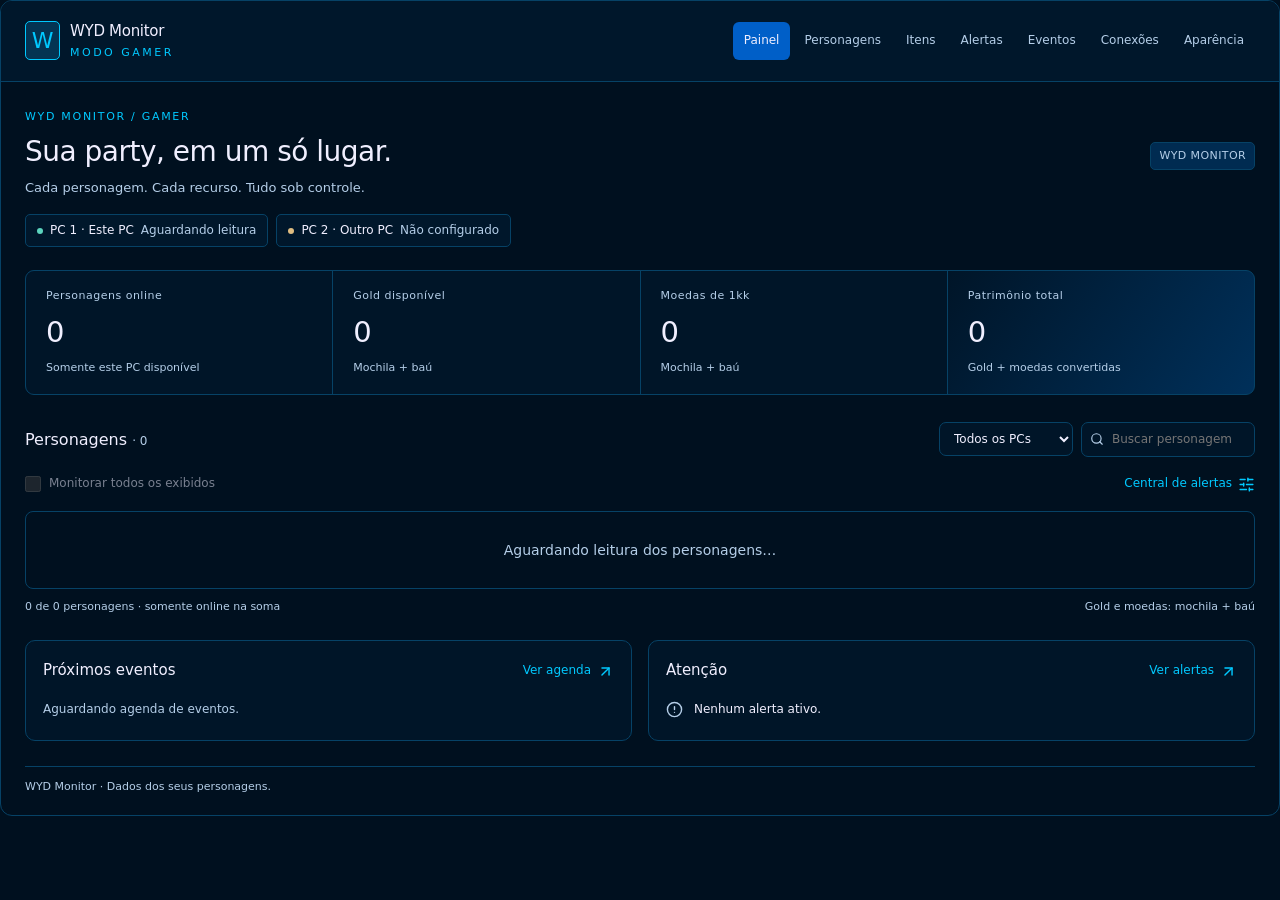
<file: assets/desktop/wyd-shell.html>
<!doctype html><html lang="pt-BR"><head><meta charset="utf-8"><meta name="viewport" content="width=device-width,initial-scale=1"><meta http-equiv="Content-Security-Policy" content="default-src 'none'; script-src 'self'; style-src 'self' 'unsafe-inline'; img-src 'self' data:; font-src 'self'; connect-src 'none'; object-src 'none'; base-uri 'none'; form-action 'none';"><title>WYD Monitor</title><style>html,body{margin:0;min-height:100%;background:#00101f}body{overflow-x:hidden}[data-inactive]{display:none!important}</style><link rel="stylesheet" href="work.css"><link rel="stylesheet" href="gamer.css"></head><body><div id="wyd-work" lang="pt-BR" aria-label="WYD Monitor no Modo Work">
 <div class="w-app">
  <aside>
   <div class="w-brand"><span class="w-logo">W</span><span>WYD Monitor<small>MODO WORK</small></span></div>
   <nav aria-label="Navegação principal">
    <button class="w-nav" data-view="overview" aria-current="page"><i data-lucide="layout-dashboard" aria-hidden="true"></i>Painel</button>
    <button class="w-nav" data-view="characters"><i data-lucide="users" aria-hidden="true"></i>Personagens</button>
    <button class="w-nav" data-view="items"><i data-lucide="package" aria-hidden="true"></i>Itens</button>
    <button class="w-nav" data-view="alerts"><i data-lucide="bell" aria-hidden="true"></i>Alertas</button>
    <button class="w-nav" data-view="events"><i data-lucide="calendar-days" aria-hidden="true"></i>Eventos</button>
    <button class="w-nav" data-view="connections"><i data-lucide="monitor" aria-hidden="true"></i>Conexões</button>
    <button class="w-nav" data-view="settings"><i data-lucide="sliders-horizontal" aria-hidden="true"></i>Aparência</button>
   </nav>
   <div class="w-aside-bottom"><div class="w-mode"><i data-lucide="briefcase-business" aria-hidden="true"></i>Modo Work</div>Menos distrações.<br>Todos os seus dados.</div>
  </aside>
  <main>
   <header class="w-top"><div><h1 id="ww-title">Visão geral</h1><p id="ww-subtitle">Seus personagens, em um só lugar.</p></div><span class="w-preview">WYD MONITOR</span></header>
   <div class="w-sources" id="ww-sources"></div>
   <section id="ww-primary"></section>
   <div id="ww-alert-feedback" class="w-feedback" role="status" aria-live="polite"></div>
   <div class="w-feedback">WYD Monitor · Dados dos seus personagens.</div>
  </main>
 </div>
</div>
<div id="wyd-gamer" lang="pt-BR" aria-label="WYD Monitor no Modo Gamer">
 <div class="g-app">
  <aside>
   <div class="g-brand"><span class="g-logo">W</span><span>WYD Monitor<small>MODO GAMER</small></span></div>
   <nav aria-label="Navegação principal">
    <button class="g-nav" data-view="overview" aria-current="page"><i data-lucide="layout-dashboard" aria-hidden="true"></i>Painel</button>
    <button class="g-nav" data-view="characters"><i data-lucide="users" aria-hidden="true"></i>Personagens</button>
    <button class="g-nav" data-view="items"><i data-lucide="package" aria-hidden="true"></i>Itens</button>
    <button class="g-nav" data-view="alerts"><i data-lucide="bell" aria-hidden="true"></i>Alertas</button>
    <button class="g-nav" data-view="events"><i data-lucide="calendar-days" aria-hidden="true"></i>Eventos</button>
    <button class="g-nav" data-view="connections"><i data-lucide="monitor" aria-hidden="true"></i>Conexões</button>
    <button class="g-nav" data-view="settings"><i data-lucide="sliders-horizontal" aria-hidden="true"></i>Aparência</button>
   </nav>
   <div class="g-aside-bottom"><div class="g-mode"><i data-lucide="briefcase-business" aria-hidden="true"></i>Modo Gamer</div>Menos distrações.<br>Todos os seus dados.</div>
  </aside>
  <main>
   <header class="g-top"><div><div class="g-eyebrow">WYD MONITOR / GAMER</div><h1 id="gg-title">Sua party, em um só lugar.</h1><p id="gg-subtitle">Cada personagem. Cada recurso. Tudo sob controle.</p></div><span class="g-preview">WYD MONITOR</span></header>
   <div class="g-sources" id="gg-sources"></div>
   <section id="gg-primary"></section>
   <div id="gg-alert-feedback" class="g-feedback" role="status" aria-live="polite"></div>
   <div class="g-feedback">WYD Monitor · Dados dos seus personagens.</div>
  </main>
 </div>
</div><script src="lucide.min.js"></script><script src="shell.js"></script></body></html>
</file>
<file: assets/desktop/work.css>
#wyd-work{--w-bg:light-dark(#f7f8fa,#15181d);--w-surface:light-dark(#fff,#1b1f25);--w-side:light-dark(#f1f3f5,#171b20);--w-ink:light-dark(#202830,#e7eaef);--w-sub:light-dark(#65707c,#a5aebb);--w-line:light-dark(#e3e7eb,#303640);--w-pick:light-dark(#e2e8ed,#303944);--w-soft:light-dark(#eef1f4,#252c34);--w-good:light-dark(#35725b,#89bca3);--w-warn:light-dark(#8d6629,#dfbd81);--w-warn-bg:light-dark(#fbf5e9,#332d22);--w-radius:12px;--w-row:17px;--w-space:28px;color:var(--w-ink);font-family:'Segoe UI',system-ui,sans-serif;font-size:14px;line-height:1.45;isolation:isolate}
#wyd-work *{box-sizing:border-box}#wyd-work [hidden]{display:none!important}#wyd-work button,#wyd-work input,#wyd-work select{font:inherit;color:inherit}#wyd-work button{background:transparent;border:0}#wyd-work h1,#wyd-work h2,#wyd-work h3,#wyd-work p{margin:0}#wyd-work h1{font-size:25px;font-weight:500;letter-spacing:-.6px}#wyd-work h2{font-size:16px;font-weight:500}#wyd-work h3{font-size:14px;font-weight:500}#wyd-work small{font-size:12px;color:var(--w-sub)}#wyd-work .w-muted{color:var(--w-sub)}#wyd-work .w-num{font-variant-numeric:tabular-nums}#wyd-work .w-app{display:grid;grid-template-columns:185px minmax(0,1fr);background:var(--w-bg);border:1px solid var(--w-line);border-radius:14px;overflow:clip;min-height:735px}#wyd-work aside{background:var(--w-side);padding:26px 14px 18px;display:flex;flex-direction:column;border-right:1px solid var(--w-line)}#wyd-work .w-brand{display:flex;align-items:center;gap:9px;padding:0 10px 27px;font-weight:500;font-size:15px;letter-spacing:-.3px}#wyd-work .w-logo{display:grid;place-items:center;width:29px;height:29px;border:1px solid var(--w-line);border-radius:8px;background:var(--w-surface);font-size:16px}#wyd-work .w-brand small{display:block;font-size:11px;letter-spacing:1.8px;font-weight:400}#wyd-work nav{display:flex;flex-direction:column;gap:5px}#wyd-work .w-nav{display:flex;gap:10px;align-items:center;width:100%;padding:11px 12px;border-radius:8px;text-align:left;color:var(--w-sub);font-size:13px}#wyd-work .w-nav:hover{background:var(--w-soft);color:var(--w-ink)}#wyd-work .w-nav[aria-current=page]{background:var(--w-pick);color:var(--w-ink);font-weight:500}#wyd-work i[data-lucide],#wyd-work svg{width:17px;height:17px;flex-shrink:0}#wyd-work .w-aside-bottom{margin-top:auto;padding:30px 10px 0;font-size:12px;color:var(--w-sub)}#wyd-work .w-mode{display:flex;align-items:center;gap:7px;color:var(--w-ink);font-weight:500;margin-bottom:7px}#wyd-work main{min-width:0;padding:var(--w-space)}#wyd-work .w-top{display:flex;justify-content:space-between;gap:12px;align-items:flex-start;margin-bottom:22px}#wyd-work .w-top p{color:var(--w-sub);font-size:13px;margin-top:5px}#wyd-work .w-preview{font-size:11px;letter-spacing:.4px;background:var(--w-soft);color:var(--w-sub);padding:5px 8px;border-radius:5px;white-space:nowrap;margin-top:5px}#wyd-work .w-sources{display:flex;flex-wrap:wrap;gap:8px 20px;padding-bottom:21px;border-bottom:1px solid var(--w-line);margin-bottom:22px}#wyd-work .w-source{display:flex;align-items:center;gap:7px;padding:0;font-size:12px}#wyd-work .w-source:hover{text-decoration:underline}#wyd-work .w-dot{width:6px;height:6px;border-radius:50%;background:var(--w-good);display:inline-block;flex-shrink:0}#wyd-work .w-source.off .w-dot{background:var(--w-warn)}#wyd-work .w-stats{display:grid;grid-template-columns:repeat(4,minmax(0,1fr));gap:12px;margin-bottom:26px}#wyd-work .w-stat{border:1px solid var(--w-line);background:var(--w-surface);padding:16px 17px;border-radius:var(--w-radius)}#wyd-work .w-stat-label{font-size:12px;color:var(--w-sub);white-space:normal}#wyd-work .w-stat-value{font-size:27px;font-weight:500;letter-spacing:-.8px;margin:9px 0 5px;white-space:nowrap}#wyd-work .w-stat small{font-size:11px}#wyd-work .w-bar{display:flex;align-items:center;justify-content:space-between;gap:12px;flex-wrap:wrap;margin-bottom:13px}#wyd-work .w-controls{display:flex;gap:8px;align-items:center;flex-wrap:wrap}#wyd-work .w-control{background:var(--w-surface);border:1px solid var(--w-line);border-radius:7px;padding:8px 10px;font-size:12px;min-height:34px}#wyd-work .w-search{position:relative;max-width:100%}#wyd-work .w-search input{width:174px;max-width:100%;padding-left:30px}#wyd-work .w-search svg,#wyd-work .w-search i{position:absolute;left:9px;top:10px;width:14px;height:14px;color:var(--w-sub)}#wyd-work .w-action{display:inline-flex;gap:7px;align-items:center;justify-content:center;padding:8px 11px;border:1px solid var(--w-line);border-radius:7px;background:var(--w-surface);font-size:12px;min-height:34px}#wyd-work .w-action:hover{background:var(--w-soft)}#wyd-work .w-primary{background:var(--w-ink);color:var(--w-surface);border-color:var(--w-ink)}#wyd-work .w-primary:hover{opacity:.86;background:var(--w-ink)}#wyd-work .w-text-button{color:var(--w-sub);font-size:12px;padding:4px 0;display:inline-flex;align-items:center;gap:6px}#wyd-work .w-text-button:hover{color:var(--w-ink);text-decoration:underline}#wyd-work .w-table-wrap{overflow-x:auto;background:var(--w-surface);border:1px solid var(--w-line);border-radius:var(--w-radius)}#wyd-work table{width:100%;border-collapse:collapse;font-size:12px}#wyd-work th{text-align:left;color:var(--w-sub);font-size:11px;letter-spacing:.2px;font-weight:400;padding:11px 13px;background:var(--w-surface);border-bottom:1px solid var(--w-line);white-space:nowrap}#wyd-work td{padding:var(--w-row) 13px;border-bottom:1px solid var(--w-line);white-space:nowrap}#wyd-work tr:last-child td{border-bottom:0}#wyd-work tbody tr:hover{background:var(--w-soft)}#wyd-work .w-end{text-align:right}#wyd-work .w-char{font-size:13px;font-weight:500;text-align:left;padding:0}#wyd-work .w-char:hover{text-decoration:underline}#wyd-work .w-subline{display:block;font-size:11px;color:var(--w-sub);margin-top:3px}#wyd-work .w-hp{width:56px;max-width:100%}#wyd-work .w-hp-track{height:3px;background:var(--w-soft);border-radius:3px;margin-top:5px}#wyd-work .w-hp-track span{display:block;background:var(--w-good);height:100%;border-radius:3px}#wyd-work .w-warning{color:var(--w-warn)}#wyd-work .w-table-note{font-size:11px;color:var(--w-sub);margin-top:10px;display:flex;justify-content:space-between;gap:10px;flex-wrap:wrap}#wyd-work .w-footer-panels{display:grid;grid-template-columns:1fr 1fr;gap:26px;margin-top:26px}#wyd-work .w-lineitem{display:flex;align-items:flex-start;gap:11px;margin-top:17px;font-size:13px}#wyd-work .w-time{color:var(--w-sub);font-variant-numeric:tabular-nums;min-width:40px;font-size:12px;padding-top:2px}#wyd-work .w-lineitem .w-grow{flex:1}#wyd-work .w-lineitem .w-description{font-size:12px;color:var(--w-sub);margin-top:3px}#wyd-work .w-badge{font-size:11px;color:var(--w-sub);background:var(--w-soft);padding:3px 6px;border-radius:4px;white-space:nowrap}#wyd-work .w-banner{display:flex;gap:9px;align-items:center;padding:11px 13px;color:var(--w-warn);background:var(--w-warn-bg);border-radius:7px;margin-bottom:16px;font-size:12px}#wyd-work .w-empty{padding:28px;color:var(--w-sub);text-align:center}#wyd-work .w-settings-list{margin-top:20px;background:var(--w-surface);border:1px solid var(--w-line);border-radius:var(--w-radius)}#wyd-work .w-setting{padding:20px;display:flex;gap:20px;align-items:center;justify-content:space-between;border-bottom:1px solid var(--w-line)}#wyd-work .w-setting:last-child{border-bottom:0}#wyd-work .w-setting p{font-size:12px;color:var(--w-sub);margin-top:5px}#wyd-work .w-setting .w-controls{justify-content:flex-end}#wyd-work .w-switch{display:flex;align-items:center;gap:8px;font-size:12px;white-space:nowrap}#wyd-work input[type=checkbox]{accent-color:var(--w-good);width:16px;height:16px}#wyd-work .w-detail{padding:18px;background:var(--w-surface);border:1px solid var(--w-line);border-radius:var(--w-radius);margin-top:13px}#wyd-work .w-detail-grid{display:grid;grid-template-columns:repeat(4,minmax(0,1fr));gap:16px;margin-top:17px}#wyd-work .w-detail-grid strong{display:block;font-weight:500;margin-top:5px}#wyd-work .w-setting-title{font-weight:500;display:flex;align-items:center;gap:8px}#wyd-work .w-feedback{border-top:1px solid var(--w-line);margin-top:25px;padding-top:12px;font-size:11px;color:var(--w-sub)}
@media(max-width:850px){#wyd-work .w-app{grid-template-columns:185px minmax(0,1fr)}#wyd-work main{padding:22px 18px}#wyd-work aside{padding-left:8px;padding-right:8px}#wyd-work .w-brand{padding-left:6px}#wyd-work .w-stats{grid-template-columns:repeat(2,minmax(0,1fr))}#wyd-work .w-detail-grid{grid-template-columns:repeat(2,minmax(0,1fr))}}
@media(max-width:600px){#wyd-work .w-app{display:block;min-height:0}#wyd-work aside{padding:14px;border-right:0;border-bottom:1px solid var(--w-line)}#wyd-work .w-brand{padding:0 0 12px}#wyd-work nav{display:grid;grid-template-columns:repeat(3,minmax(0,1fr));gap:4px}#wyd-work .w-nav{font-size:11px;padding:9px 6px;gap:6px}#wyd-work .w-nav svg{width:14px;height:14px}#wyd-work .w-aside-bottom{display:none}#wyd-work main{padding:20px 14px}#wyd-work .w-top{flex-wrap:wrap;margin-bottom:18px}#wyd-work .w-preview{margin-top:0}#wyd-work .w-stat{padding:14px}#wyd-work .w-stat-value{font-size:25px}#wyd-work .w-stats{gap:9px}#wyd-work .w-footer-panels{grid-template-columns:1fr;gap:25px}#wyd-work .w-setting{align-items:flex-start;flex-direction:column;padding:16px;gap:12px}#wyd-work .w-bar .w-controls{width:100%}#wyd-work .w-search{flex:1;min-width:130px}#wyd-work .w-search input{width:100%}#wyd-work .w-control{font-size:14px}#wyd-work h1{font-size:23px}}
@media(pointer:coarse){#wyd-work button,#wyd-work select{min-height:44px}#wyd-work input:not([type=checkbox]){min-height:44px;font-size:16px}#wyd-work .w-search svg{top:14px}}
#wyd-work .w-brand{font-size:14px}#wyd-work .w-brand>span:last-child{white-space:nowrap}#wyd-work .w-logo{flex-shrink:0}#wyd-work .w-scroll-hint{display:none;font-size:11px;color:var(--w-sub);margin:0 0 8px}
@media(max-width:850px){#wyd-work .w-scroll-hint{display:block}}
@media(max-width:380px){#wyd-work .w-bar .w-controls{flex-direction:column;align-items:stretch}#wyd-work .w-search{width:100%}}
#wyd-work{--w-bg:light-dark(#f2f7fc,#00101f);--w-surface:light-dark(#fff,#001528);--w-side:light-dark(#e7f0fa,#00172b);--w-ink:light-dark(#122d48,#f0efff);--w-sub:light-dark(#4b6784,#b4cee8);--w-line:light-dark(#c9dceb,#064266);--w-pick:light-dark(#d2e6fc,#003766);--w-soft:light-dark(#e9f2fb,#002b51);--w-blue:#005fc8;--w-accent:light-dark(#005fc8,#00c9ff);--w-good:light-dark(#246c59,#5cd4be);--w-row:13px}
#wyd-work .w-logo{color:var(--w-accent);border-color:var(--w-accent)}#wyd-work .w-nav[aria-current=page]{background:var(--w-blue);color:#f0efff}#wyd-work .w-text-button,#wyd-work .w-char:hover{color:var(--w-accent)}#wyd-work .w-primary{background:var(--w-blue);color:#f0efff;border-color:var(--w-blue)}#wyd-work input[type=checkbox]{accent-color:var(--w-blue);margin:0;flex-shrink:0}#wyd-work .w-check{display:inline-flex;align-items:center;gap:8px;font-size:12px;min-height:28px}#wyd-work .w-check:has(input:disabled){opacity:.5}#wyd-work .w-check-cell{text-align:center;width:64px;padding-left:9px;padding-right:9px}#wyd-work .w-check-cell label{display:inline-flex;align-items:center;justify-content:center;min-width:28px;min-height:28px}#wyd-work .w-alert-options{display:flex;flex-wrap:wrap;gap:10px 22px;margin-top:12px}#wyd-work .w-detail-alerts{margin-top:18px;padding-top:15px;border-top:1px solid var(--w-line)}#wyd-work .w-alerts-table th{white-space:normal;text-align:center;line-height:1.5}#wyd-work .w-alerts-table th:first-child{text-align:left}#wyd-work .w-alerts-table{min-width:620px}#wyd-work .w-feedback:empty{display:none}#wyd-work #ww-alert-feedback{margin-top:14px;padding-top:0;border:0;color:var(--w-accent)}#wyd-work .w-footer-panels>section:last-child{padding:16px;background:var(--w-surface);border:1px solid var(--w-line);border-radius:var(--w-radius)}
@media(pointer:coarse){#wyd-work .w-check,#wyd-work .w-check-cell label{min-height:44px;min-width:44px}}
#wyd-work .w-idle-edit{display:flex;flex-direction:column;align-items:center;gap:5px}#wyd-work .w-idle-row{display:flex;align-items:center;gap:7px}#wyd-work .w-minutes{display:flex;align-items:center;gap:5px;font-size:11px;color:var(--w-sub)}#wyd-work .w-minutes input{width:61px;padding:6px 5px;font-size:12px;font-variant-numeric:tabular-nums;min-height:30px}#wyd-work .w-minutes input:disabled{opacity:.45}#wyd-work .w-time-error{font-size:11px;color:var(--w-warn);white-space:normal;max-width:120px}#wyd-work .w-time-error:empty{display:none}#wyd-work .w-time-error[hidden]{display:none}#wyd-work .w-alert-options{align-items:flex-start}#wyd-work .w-alert-options .w-idle-edit{align-items:flex-start}#wyd-work .w-idle-label{font-size:12px;font-weight:400;color:var(--w-ink);margin-bottom:3px}#wyd-work .w-time-hint{font-size:11px;color:var(--w-sub);margin-top:12px}#wyd-work .w-alerts-table{min-width:750px}#wyd-work .w-check-cell:has([data-idle]){min-width:130px}
@media(pointer:coarse){#wyd-work .w-minutes input{width:79px;font-size:16px}}
#wyd-work .w-item-filters{display:grid;grid-template-columns:minmax(0,1fr) 180px;gap:12px;margin:17px 0 14px}#wyd-work .w-item-field{display:flex;flex-direction:column;gap:6px;font-size:12px;color:var(--w-sub);min-width:0}#wyd-work .w-item-field .w-control{width:100%;min-width:0;color:var(--w-ink);font-size:13px}#wyd-work .w-item-count{margin:0 0 12px;color:var(--w-sub);font-size:12px}
@media(max-width:600px){#wyd-work .w-item-filters{grid-template-columns:minmax(0,1fr)}}
@media(pointer:coarse){#wyd-work .w-item-field .w-control{font-size:16px}}
</file>
<file: assets/desktop/gamer.css>
#wyd-gamer{--g-bg:light-dark(#f7f8fa,#15181d);--g-surface:light-dark(#fff,#1b1f25);--g-side:light-dark(#f1f3f5,#171b20);--g-ink:light-dark(#202830,#e7eaef);--g-sub:light-dark(#65707c,#a5aebb);--g-line:light-dark(#e3e7eb,#303640);--g-pick:light-dark(#e2e8ed,#303944);--g-soft:light-dark(#eef1f4,#252c34);--g-good:light-dark(#35725b,#89bca3);--g-warn:light-dark(#8d6629,#dfbd81);--g-warn-bg:light-dark(#fbf5e9,#332d22);--g-radius:12px;--g-row:17px;--g-space:28px;color:var(--g-ink);font-family:'Segoe UI',system-ui,sans-serif;font-size:14px;line-height:1.45;isolation:isolate}
#wyd-gamer *{box-sizing:border-box}#wyd-gamer [hidden]{display:none!important}#wyd-gamer button,#wyd-gamer input,#wyd-gamer select{font:inherit;color:inherit}#wyd-gamer button{background:transparent;border:0}#wyd-gamer h1,#wyd-gamer h2,#wyd-gamer h3,#wyd-gamer p{margin:0}#wyd-gamer h1{font-size:25px;font-weight:500;letter-spacing:-.6px}#wyd-gamer h2{font-size:16px;font-weight:500}#wyd-gamer h3{font-size:14px;font-weight:500}#wyd-gamer small{font-size:12px;color:var(--g-sub)}#wyd-gamer .g-muted{color:var(--g-sub)}#wyd-gamer .g-num{font-variant-numeric:tabular-nums}#wyd-gamer .g-app{display:grid;grid-template-columns:185px minmax(0,1fr);background:var(--g-bg);border:1px solid var(--g-line);border-radius:14px;overflow:clip;min-height:735px}#wyd-gamer aside{background:var(--g-side);padding:26px 14px 18px;display:flex;flex-direction:column;border-right:1px solid var(--g-line)}#wyd-gamer .g-brand{display:flex;align-items:center;gap:9px;padding:0 10px 27px;font-weight:500;font-size:15px;letter-spacing:-.3px}#wyd-gamer .g-logo{display:grid;place-items:center;width:29px;height:29px;border:1px solid var(--g-line);border-radius:8px;background:var(--g-surface);font-size:16px}#wyd-gamer .g-brand small{display:block;font-size:11px;letter-spacing:1.8px;font-weight:400}#wyd-gamer nav{display:flex;flex-direction:column;gap:5px}#wyd-gamer .g-nav{display:flex;gap:10px;align-items:center;width:100%;padding:11px 12px;border-radius:8px;text-align:left;color:var(--g-sub);font-size:13px}#wyd-gamer .g-nav:hover{background:var(--g-soft);color:var(--g-ink)}#wyd-gamer .g-nav[aria-current=page]{background:var(--g-pick);color:var(--g-ink);font-weight:500}#wyd-gamer i[data-lucide],#wyd-gamer svg{width:17px;height:17px;flex-shrink:0}#wyd-gamer .g-aside-bottom{margin-top:auto;padding:30px 10px 0;font-size:12px;color:var(--g-sub)}#wyd-gamer .g-mode{display:flex;align-items:center;gap:7px;color:var(--g-ink);font-weight:500;margin-bottom:7px}#wyd-gamer main{min-width:0;padding:var(--g-space)}#wyd-gamer .g-top{display:flex;justify-content:space-between;gap:12px;align-items:flex-start;margin-bottom:22px}#wyd-gamer .g-top p{color:var(--g-sub);font-size:13px;margin-top:5px}#wyd-gamer .g-preview{font-size:11px;letter-spacing:.4px;background:var(--g-soft);color:var(--g-sub);padding:5px 8px;border-radius:5px;white-space:nowrap;margin-top:5px}#wyd-gamer .g-sources{display:flex;flex-wrap:wrap;gap:8px 20px;padding-bottom:21px;border-bottom:1px solid var(--g-line);margin-bottom:22px}#wyd-gamer .g-source{display:flex;align-items:center;gap:7px;padding:0;font-size:12px}#wyd-gamer .g-source:hover{text-decoration:underline}#wyd-gamer .g-dot{width:6px;height:6px;border-radius:50%;background:var(--g-good);display:inline-block;flex-shrink:0}#wyd-gamer .g-source.off .g-dot{background:var(--g-warn)}#wyd-gamer .g-stats{display:grid;grid-template-columns:repeat(4,minmax(0,1fr));gap:12px;margin-bottom:26px}#wyd-gamer .g-stat{border:1px solid var(--g-line);background:var(--g-surface);padding:16px 17px;border-radius:var(--g-radius)}#wyd-gamer .g-stat-label{font-size:12px;color:var(--g-sub);white-space:normal}#wyd-gamer .g-stat-value{font-size:27px;font-weight:500;letter-spacing:-.8px;margin:9px 0 5px;white-space:nowrap}#wyd-gamer .g-stat small{font-size:11px}#wyd-gamer .g-bar{display:flex;align-items:center;justify-content:space-between;gap:12px;flex-wrap:wrap;margin-bottom:13px}#wyd-gamer .g-controls{display:flex;gap:8px;align-items:center;flex-wrap:wrap}#wyd-gamer .g-control{background:var(--g-surface);border:1px solid var(--g-line);border-radius:7px;padding:8px 10px;font-size:12px;min-height:34px}#wyd-gamer .g-search{position:relative;max-width:100%}#wyd-gamer .g-search input{width:174px;max-width:100%;padding-left:30px}#wyd-gamer .g-search svg,#wyd-gamer .g-search i{position:absolute;left:9px;top:10px;width:14px;height:14px;color:var(--g-sub)}#wyd-gamer .g-action{display:inline-flex;gap:7px;align-items:center;justify-content:center;padding:8px 11px;border:1px solid var(--g-line);border-radius:7px;background:var(--g-surface);font-size:12px;min-height:34px}#wyd-gamer .g-action:hover{background:var(--g-soft)}#wyd-gamer .g-primary{background:var(--g-ink);color:var(--g-surface);border-color:var(--g-ink)}#wyd-gamer .g-primary:hover{opacity:.86;background:var(--g-ink)}#wyd-gamer .g-text-button{color:var(--g-sub);font-size:12px;padding:4px 0;display:inline-flex;align-items:center;gap:6px}#wyd-gamer .g-text-button:hover{color:var(--g-ink);text-decoration:underline}#wyd-gamer .g-table-wrap{overflow-x:auto;background:var(--g-surface);border:1px solid var(--g-line);border-radius:var(--g-radius)}#wyd-gamer table{width:100%;border-collapse:collapse;font-size:12px}#wyd-gamer th{text-align:left;color:var(--g-sub);font-size:11px;letter-spacing:.2px;font-weight:400;padding:11px 13px;background:var(--g-surface);border-bottom:1px solid var(--g-line);white-space:nowrap}#wyd-gamer td{padding:var(--g-row) 13px;border-bottom:1px solid var(--g-line);white-space:nowrap}#wyd-gamer tr:last-child td{border-bottom:0}#wyd-gamer tbody tr:hover{background:var(--g-soft)}#wyd-gamer .g-end{text-align:right}#wyd-gamer .g-char{font-size:13px;font-weight:500;text-align:left;padding:0}#wyd-gamer .g-char:hover{text-decoration:underline}#wyd-gamer .g-subline{display:block;font-size:11px;color:var(--g-sub);margin-top:3px}#wyd-gamer .g-hp{width:56px;max-width:100%}#wyd-gamer .g-hp-track{height:3px;background:var(--g-soft);border-radius:3px;margin-top:5px}#wyd-gamer .g-hp-track span{display:block;background:var(--g-good);height:100%;border-radius:3px}#wyd-gamer .g-warning{color:var(--g-warn)}#wyd-gamer .g-table-note{font-size:11px;color:var(--g-sub);margin-top:10px;display:flex;justify-content:space-between;gap:10px;flex-wrap:wrap}#wyd-gamer .g-footer-panels{display:grid;grid-template-columns:1fr 1fr;gap:26px;margin-top:26px}#wyd-gamer .g-lineitem{display:flex;align-items:flex-start;gap:11px;margin-top:17px;font-size:13px}#wyd-gamer .g-time{color:var(--g-sub);font-variant-numeric:tabular-nums;min-width:40px;font-size:12px;padding-top:2px}#wyd-gamer .g-lineitem .g-grow{flex:1}#wyd-gamer .g-lineitem .g-description{font-size:12px;color:var(--g-sub);margin-top:3px}#wyd-gamer .g-badge{font-size:11px;color:var(--g-sub);background:var(--g-soft);padding:3px 6px;border-radius:4px;white-space:nowrap}#wyd-gamer .g-banner{display:flex;gap:9px;align-items:center;padding:11px 13px;color:var(--g-warn);background:var(--g-warn-bg);border-radius:7px;margin-bottom:16px;font-size:12px}#wyd-gamer .g-empty{padding:28px;color:var(--g-sub);text-align:center}#wyd-gamer .g-settings-list{margin-top:20px;background:var(--g-surface);border:1px solid var(--g-line);border-radius:var(--g-radius)}#wyd-gamer .g-setting{padding:20px;display:flex;gap:20px;align-items:center;justify-content:space-between;border-bottom:1px solid var(--g-line)}#wyd-gamer .g-setting:last-child{border-bottom:0}#wyd-gamer .g-setting p{font-size:12px;color:var(--g-sub);margin-top:5px}#wyd-gamer .g-setting .g-controls{justify-content:flex-end}#wyd-gamer .g-switch{display:flex;align-items:center;gap:8px;font-size:12px;white-space:nowrap}#wyd-gamer input[type=checkbox]{accent-color:var(--g-good);width:16px;height:16px}#wyd-gamer .g-detail{padding:18px;background:var(--g-surface);border:1px solid var(--g-line);border-radius:var(--g-radius);margin-top:13px}#wyd-gamer .g-detail-grid{display:grid;grid-template-columns:repeat(4,minmax(0,1fr));gap:16px;margin-top:17px}#wyd-gamer .g-detail-grid strong{display:block;font-weight:500;margin-top:5px}#wyd-gamer .g-setting-title{font-weight:500;display:flex;align-items:center;gap:8px}#wyd-gamer .g-feedback{border-top:1px solid var(--g-line);margin-top:25px;padding-top:12px;font-size:11px;color:var(--g-sub)}
@media(max-width:850px){#wyd-gamer .g-app{grid-template-columns:185px minmax(0,1fr)}#wyd-gamer main{padding:22px 18px}#wyd-gamer aside{padding-left:8px;padding-right:8px}#wyd-gamer .g-brand{padding-left:6px}#wyd-gamer .g-stats{grid-template-columns:repeat(2,minmax(0,1fr))}#wyd-gamer .g-detail-grid{grid-template-columns:repeat(2,minmax(0,1fr))}}
@media(max-width:600px){#wyd-gamer .g-app{display:block;min-height:0}#wyd-gamer aside{padding:14px;border-right:0;border-bottom:1px solid var(--g-line)}#wyd-gamer .g-brand{padding:0 0 12px}#wyd-gamer nav{display:grid;grid-template-columns:repeat(3,minmax(0,1fr));gap:4px}#wyd-gamer .g-nav{font-size:11px;padding:9px 6px;gap:6px}#wyd-gamer .g-nav svg{width:14px;height:14px}#wyd-gamer .g-aside-bottom{display:none}#wyd-gamer main{padding:20px 14px}#wyd-gamer .g-top{flex-wrap:wrap;margin-bottom:18px}#wyd-gamer .g-preview{margin-top:0}#wyd-gamer .g-stat{padding:14px}#wyd-gamer .g-stat-value{font-size:25px}#wyd-gamer .g-stats{gap:9px}#wyd-gamer .g-footer-panels{grid-template-columns:1fr;gap:25px}#wyd-gamer .g-setting{align-items:flex-start;flex-direction:column;padding:16px;gap:12px}#wyd-gamer .g-bar .g-controls{width:100%}#wyd-gamer .g-search{flex:1;min-width:130px}#wyd-gamer .g-search input{width:100%}#wyd-gamer .g-control{font-size:14px}#wyd-gamer h1{font-size:23px}}
@media(pointer:coarse){#wyd-gamer button,#wyd-gamer select{min-height:44px}#wyd-gamer input:not([type=checkbox]){min-height:44px;font-size:16px}#wyd-gamer .g-search svg{top:14px}}
#wyd-gamer .g-brand{font-size:14px}#wyd-gamer .g-brand>span:last-child{white-space:nowrap}#wyd-gamer .g-logo{flex-shrink:0}#wyd-gamer .g-scroll-hint{display:none;font-size:11px;color:var(--g-sub);margin:0 0 8px}
@media(max-width:850px){#wyd-gamer .g-scroll-hint{display:block}}
@media(max-width:380px){#wyd-gamer .g-bar .g-controls{flex-direction:column;align-items:stretch}#wyd-gamer .g-search{width:100%}}
#wyd-gamer{--g-bg:light-dark(#f2f7fc,#00101f);--g-surface:light-dark(#fff,#001528);--g-side:light-dark(#e7f0fa,#00172b);--g-ink:light-dark(#122d48,#f0efff);--g-sub:light-dark(#4b6784,#b4cee8);--g-line:light-dark(#c9dceb,#064266);--g-pick:light-dark(#d2e6fc,#003766);--g-soft:light-dark(#e9f2fb,#002b51);--g-blue:#005fc8;--g-accent:light-dark(#005fc8,#00c9ff);--g-good:light-dark(#246c59,#5cd4be);--g-row:13px}
#wyd-gamer .g-logo{color:var(--g-accent);border-color:var(--g-accent)}#wyd-gamer .g-nav[aria-current=page]{background:var(--g-blue);color:#f0efff}#wyd-gamer .g-text-button,#wyd-gamer .g-char:hover{color:var(--g-accent)}#wyd-gamer .g-primary{background:var(--g-blue);color:#f0efff;border-color:var(--g-blue)}#wyd-gamer input[type=checkbox]{accent-color:var(--g-blue);margin:0;flex-shrink:0}#wyd-gamer .g-check{display:inline-flex;align-items:center;gap:8px;font-size:12px;min-height:28px}#wyd-gamer .g-check:has(input:disabled){opacity:.5}#wyd-gamer .g-check-cell{text-align:center;width:64px;padding-left:9px;padding-right:9px}#wyd-gamer .g-check-cell label{display:inline-flex;align-items:center;justify-content:center;min-width:28px;min-height:28px}#wyd-gamer .g-alert-options{display:flex;flex-wrap:wrap;gap:10px 22px;margin-top:12px}#wyd-gamer .g-detail-alerts{margin-top:18px;padding-top:15px;border-top:1px solid var(--g-line)}#wyd-gamer .g-alerts-table th{white-space:normal;text-align:center;line-height:1.5}#wyd-gamer .g-alerts-table th:first-child{text-align:left}#wyd-gamer .g-alerts-table{min-width:620px}#wyd-gamer .g-feedback:empty{display:none}#wyd-gamer #gg-alert-feedback{margin-top:14px;padding-top:0;border:0;color:var(--g-accent)}#wyd-gamer .g-footer-panels>section:last-child{padding:16px;background:var(--g-surface);border:1px solid var(--g-line);border-radius:var(--g-radius)}
@media(pointer:coarse){#wyd-gamer .g-check,#wyd-gamer .g-check-cell label{min-height:44px;min-width:44px}}
#wyd-gamer .g-idle-edit{display:flex;flex-direction:column;align-items:center;gap:5px}#wyd-gamer .g-idle-row{display:flex;align-items:center;gap:7px}#wyd-gamer .g-minutes{display:flex;align-items:center;gap:5px;font-size:11px;color:var(--g-sub)}#wyd-gamer .g-minutes input{width:61px;padding:6px 5px;font-size:12px;font-variant-numeric:tabular-nums;min-height:30px}#wyd-gamer .g-minutes input:disabled{opacity:.45}#wyd-gamer .g-time-error{font-size:11px;color:var(--g-warn);white-space:normal;max-width:120px}#wyd-gamer .g-time-error:empty{display:none}#wyd-gamer .g-time-error[hidden]{display:none}#wyd-gamer .g-alert-options{align-items:flex-start}#wyd-gamer .g-alert-options .g-idle-edit{align-items:flex-start}#wyd-gamer .g-idle-label{font-size:12px;font-weight:400;color:var(--g-ink);margin-bottom:3px}#wyd-gamer .g-time-hint{font-size:11px;color:var(--g-sub);margin-top:12px}#wyd-gamer .g-alerts-table{min-width:750px}#wyd-gamer .g-check-cell:has([data-idle]){min-width:130px}
@media(pointer:coarse){#wyd-gamer .g-minutes input{width:79px;font-size:16px}}
#wyd-gamer{--g-radius:10px;--g-crest-bg:light-dark(#d6ebff,#043453);--g-flare:light-dark(#daedff,#00305a);--g-card-pad:17px;--g-gold:light-dark(#865d20,#ebcb90)}
#wyd-gamer .g-app{display:block;min-height:0;border-radius:12px;background:var(--g-bg)}
#wyd-gamer aside{padding:20px 24px;display:flex;flex-direction:row;align-items:center;gap:24px;background:var(--g-side);border-right:0;border-bottom:1px solid var(--g-line)}
#wyd-gamer .g-brand{padding:0;font-size:15px;gap:10px;flex-shrink:0}#wyd-gamer .g-brand small{font-size:11px;letter-spacing:2.5px;color:var(--g-accent);margin-top:2px}#wyd-gamer .g-logo{width:35px;height:39px;border-radius:5px;font-size:22px;font-weight:500;background:var(--g-crest-bg)}
#wyd-gamer nav{flex:1;flex-direction:row;justify-content:flex-end;gap:3px}#wyd-gamer .g-nav{width:auto;gap:7px;padding:10px 11px;font-size:12px;white-space:nowrap;border-radius:6px}#wyd-gamer .g-nav i,#wyd-gamer .g-nav svg{display:none}#wyd-gamer .g-aside-bottom{display:none}
#wyd-gamer main{padding:27px 24px 20px}#wyd-gamer .g-top{margin-bottom:16px;align-items:center}#wyd-gamer h1{font-size:28px;letter-spacing:-.5px}#wyd-gamer .g-eyebrow{font-size:11px;color:var(--g-accent);letter-spacing:1.7px;margin-bottom:7px}#wyd-gamer .g-top p{margin-top:7px}#wyd-gamer .g-preview{border:1px solid var(--g-line);font-size:11px}
#wyd-gamer .g-sources{border:0;padding-bottom:0;gap:8px;margin-bottom:23px}#wyd-gamer .g-source{border:1px solid var(--g-line);border-radius:5px;padding:7px 11px;background:var(--g-side)}
#wyd-gamer .g-stats{border:1px solid var(--g-line);border-radius:9px;overflow:hidden;background:var(--g-line);gap:1px;margin-bottom:27px;grid-template-columns:repeat(4,minmax(0,1fr))}#wyd-gamer .g-stat{border:0;border-radius:0;background:var(--g-surface);padding:17px 20px}#wyd-gamer .g-stat-value{font-size:29px;margin:7px 0 3px}#wyd-gamer .g-stat-label{font-size:11px;letter-spacing:.5px}#wyd-gamer .g-stat:last-child{background:linear-gradient(125deg,var(--g-surface),var(--g-flare))}
#wyd-gamer .g-party-grid{display:grid;grid-template-columns:repeat(3,minmax(0,1fr));align-items:start;gap:14px}#wyd-gamer .g-party-card{min-width:0;background:var(--g-surface);border:1px solid var(--g-line);border-radius:10px;overflow:hidden}#wyd-gamer .g-party-card:has([data-person][aria-expanded=true]){border-color:var(--g-accent)}#wyd-gamer .g-party-header{padding:var(--g-card-pad) var(--g-card-pad) 13px;background:linear-gradient(115deg,var(--g-crest-bg),var(--g-surface) 82%)}
#wyd-gamer .g-identity{display:flex;align-items:center;gap:10px;min-width:0}#wyd-gamer .g-crest{display:grid;place-items:center;flex-shrink:0;width:41px;height:45px;background:var(--g-side);border:1px solid var(--g-line);border-radius:5px;color:var(--g-accent);font-size:24px;font-weight:500;font-family:Georgia,serif}#wyd-gamer .g-player-title{min-width:0;flex:1}#wyd-gamer .g-player-title h3{font-size:16px;letter-spacing:-.2px}#wyd-gamer .g-player-title small{font-size:11px;display:block;margin-top:2px}#wyd-gamer .g-origin{border:1px solid var(--g-line);background:var(--g-side);padding:3px 6px;font-size:11px;border-radius:4px;white-space:nowrap}#wyd-gamer .g-location{display:flex;justify-content:space-between;gap:8px;font-size:11px;color:var(--g-sub);margin-top:13px}#wyd-gamer .g-online-status{display:inline-flex;align-items:center;gap:5px;white-space:nowrap;color:var(--g-good)}
#wyd-gamer .g-party-body{padding:13px var(--g-card-pad) 14px}#wyd-gamer .g-vitals-label{display:flex;justify-content:space-between;font-size:11px;color:var(--g-sub)}#wyd-gamer .g-vitals-label strong{font-weight:500;color:var(--g-ink)}#wyd-gamer .g-hp-track{height:4px;margin-top:7px;background:var(--g-soft)}#wyd-gamer .g-timers{display:grid;grid-template-columns:1fr 1fr;gap:12px;margin-top:16px}#wyd-gamer .g-timers div{min-width:0}#wyd-gamer .g-timers span{display:block;font-size:11px;color:var(--g-sub)}#wyd-gamer .g-timers strong{font-size:15px;font-weight:500;display:block;margin-top:3px;font-variant-numeric:tabular-nums;letter-spacing:.3px}#wyd-gamer .g-missing strong{color:var(--g-warn)}#wyd-gamer .g-money{display:flex;justify-content:space-between;gap:10px;font-size:12px;border-top:1px solid var(--g-line);margin-top:14px;padding-top:12px}#wyd-gamer .g-money span{color:var(--g-sub);font-size:11px}#wyd-gamer .g-money strong{font-size:13px;font-weight:500;margin-left:5px;color:var(--g-gold)}
#wyd-gamer .g-party-footer{padding:10px var(--g-card-pad);border-top:1px solid var(--g-line);background:var(--g-side)}#wyd-gamer .g-party-actions{display:flex;align-items:center;justify-content:space-between;gap:8px}#wyd-gamer .g-party-actions .g-check{font-size:11px}#wyd-gamer .g-policy-summary{font-size:11px;color:var(--g-sub);margin-top:5px;line-height:1.5}#wyd-gamer .g-card-options{border-top:1px solid var(--g-line);padding:15px var(--g-card-pad);background:var(--g-surface)}#wyd-gamer .g-card-options .g-alert-options{gap:13px 20px}#wyd-gamer .g-card-options .g-bar{margin-bottom:5px}#wyd-gamer .g-card-options h3{font-size:13px}#wyd-gamer .g-card-options .g-time-hint{line-height:1.6}#wyd-gamer .g-card-options .g-check{font-size:11px}
#wyd-gamer .g-party-grid>.g-empty{grid-column:1/-1;border:1px solid var(--g-line);border-radius:8px}#wyd-gamer .g-footer-panels{grid-template-columns:1fr 1fr;gap:16px;margin-top:25px}#wyd-gamer .g-footer-panels>section{padding:17px;background:var(--g-surface);border:1px solid var(--g-line);border-radius:10px}#wyd-gamer .g-footer-panels>section:last-child{padding:17px}#wyd-gamer .g-footer-panels h2{font-size:15px}#wyd-gamer .g-lineitem{font-size:12px}#wyd-gamer .g-feedback{font-size:11px}
@media(max-width:900px){#wyd-gamer aside{flex-wrap:wrap;gap:15px}#wyd-gamer nav{flex-basis:100%;justify-content:flex-start;flex-wrap:wrap}#wyd-gamer .g-nav{flex:1;justify-content:center}#wyd-gamer .g-party-grid{grid-template-columns:repeat(2,minmax(0,1fr))}}
@media(max-width:600px){#wyd-gamer aside{padding:17px 14px;gap:12px}#wyd-gamer nav{display:grid;grid-template-columns:repeat(4,minmax(0,1fr));gap:4px}#wyd-gamer .g-nav{font-size:11px;padding:9px 3px}#wyd-gamer main{padding:21px 14px}#wyd-gamer h1{font-size:25px}#wyd-gamer .g-top{align-items:flex-start;gap:8px}#wyd-gamer .g-stats{grid-template-columns:repeat(2,minmax(0,1fr))}#wyd-gamer .g-stat{padding:14px}#wyd-gamer .g-stat-value{font-size:25px}#wyd-gamer .g-party-grid{grid-template-columns:1fr}#wyd-gamer .g-footer-panels{grid-template-columns:1fr}#wyd-gamer .g-sources{display:grid;grid-template-columns:1fr}#wyd-gamer .g-source{font-size:11px;justify-content:flex-start}#wyd-gamer .g-party-header{padding-top:15px}#wyd-gamer .g-crest{width:43px;height:45px}}
#wyd-gamer .g-item-filters{display:flex;align-items:flex-end;gap:12px;margin-bottom:13px}#wyd-gamer .g-item-field{display:flex;flex-direction:column;gap:6px;min-width:0;font-size:12px;color:var(--g-sub)}#wyd-gamer .g-item-field:first-child{flex:1}#wyd-gamer .g-item-field .g-control{width:100%;min-width:0;color:var(--g-ink)}#wyd-gamer #gg-item-count{font-size:12px;color:var(--g-sub);margin-bottom:10px}#wyd-gamer .g-items-table .g-empty{white-space:normal}
@media(max-width:600px){#wyd-gamer .g-item-filters{flex-direction:column;align-items:stretch}#wyd-gamer .g-item-field{width:100%}}
</file>
